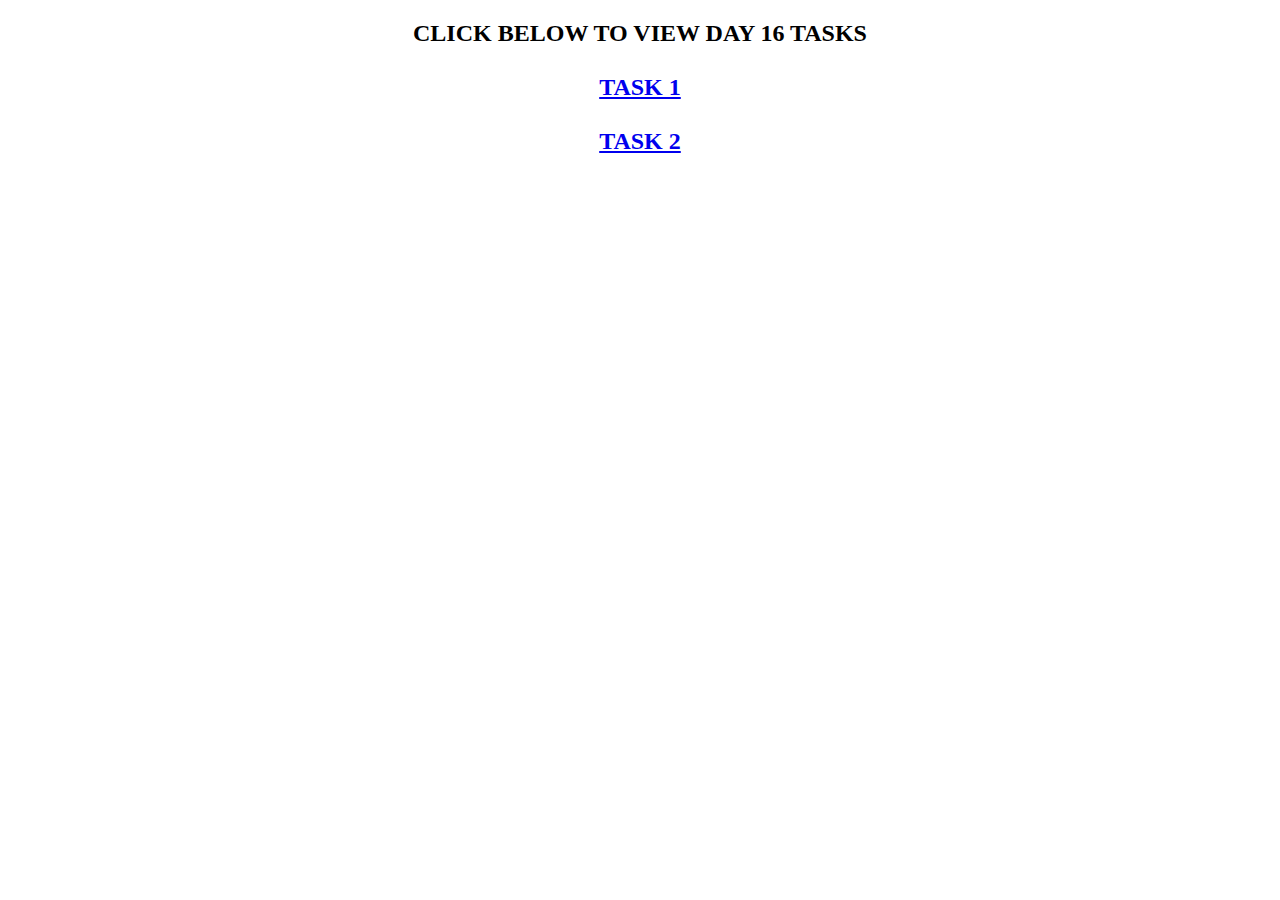
<file: index.html>
<!DOCTYPE html>
<html lang="en">
  <head>
    <meta charset="UTF-8" />
    <meta name="viewport" content="width=device-width, initial-scale=1.0" />
    <title>Day 16</title>
  </head>
  <body>
    <center>
      <h2>
        CLICK BELOW TO VIEW DAY 16 TASKS <br /><br />
        <a href="textonimage.html" target="_blank">TASK 1</a><br /><br />
        <a href="sample webpage.html" target="_blank">TASK 2</a><br /><br />
      </h2>
    </center>
  </body>
</html>
</file>
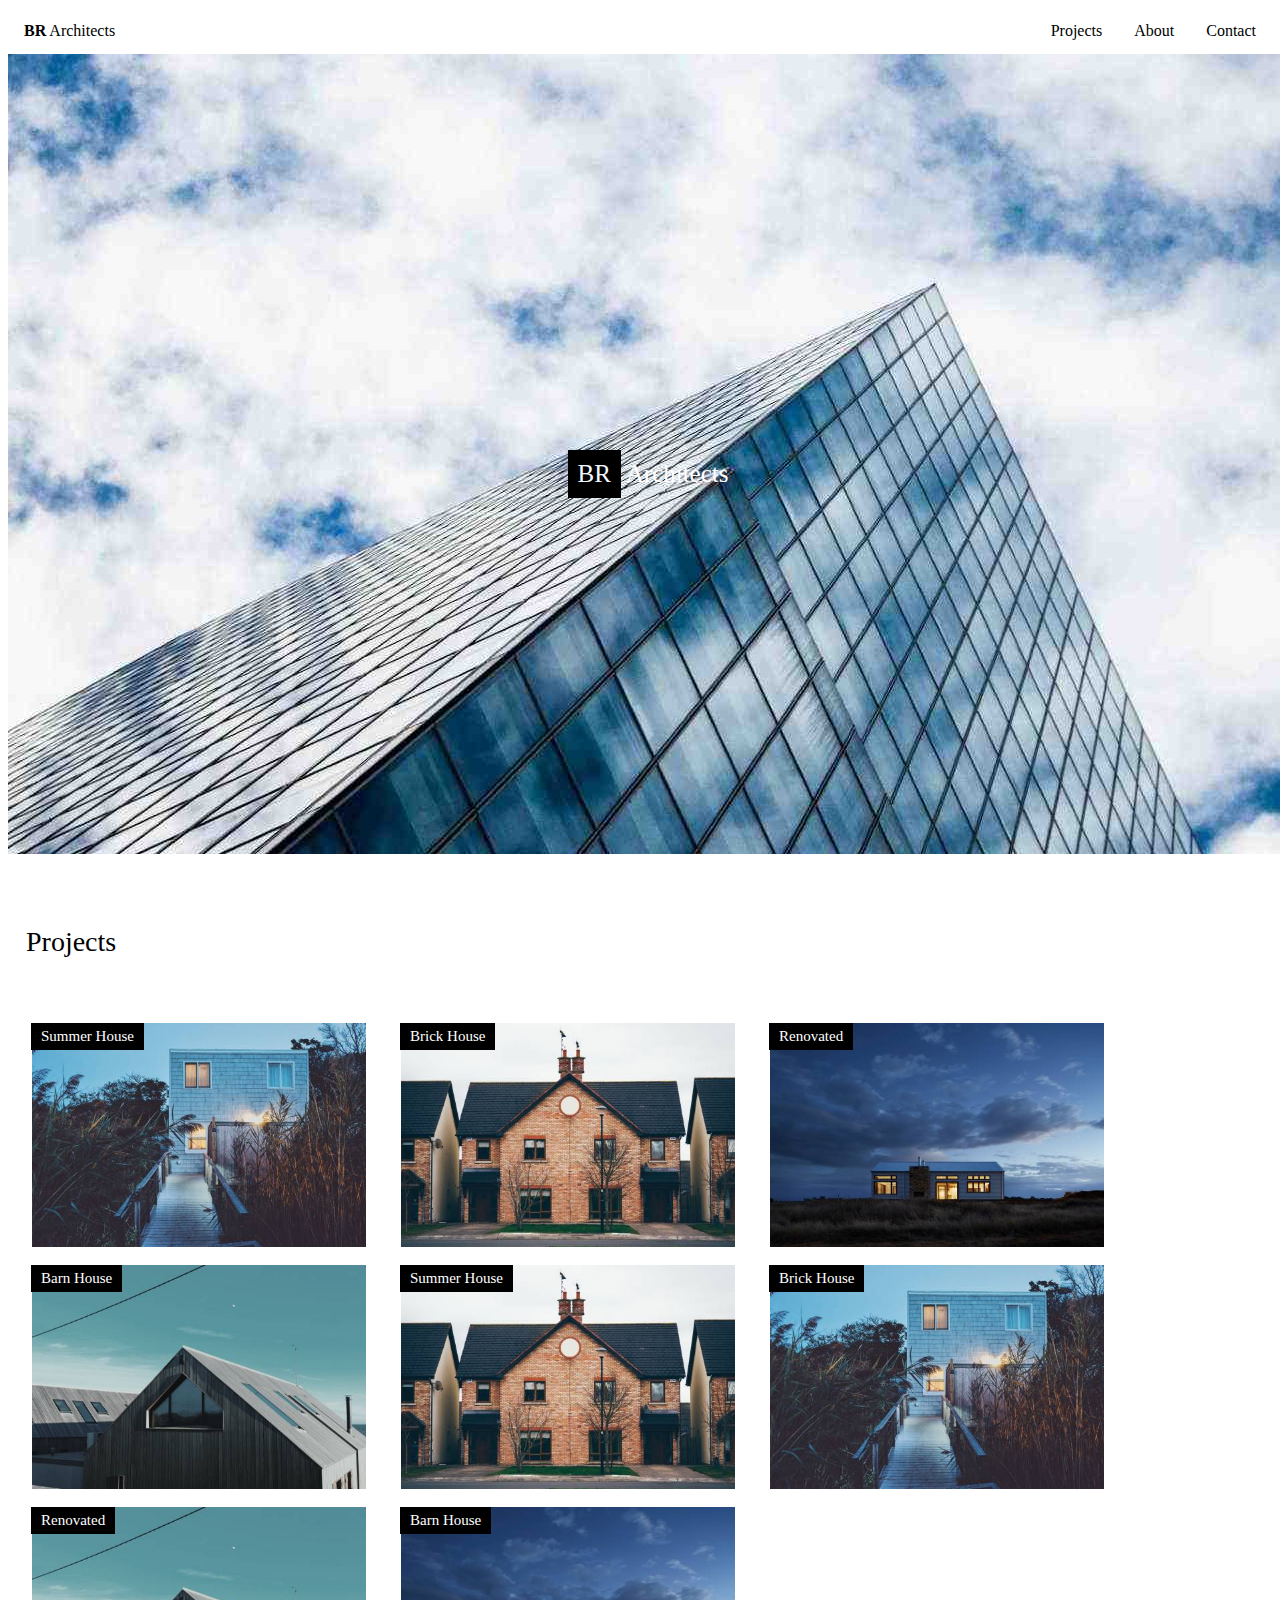
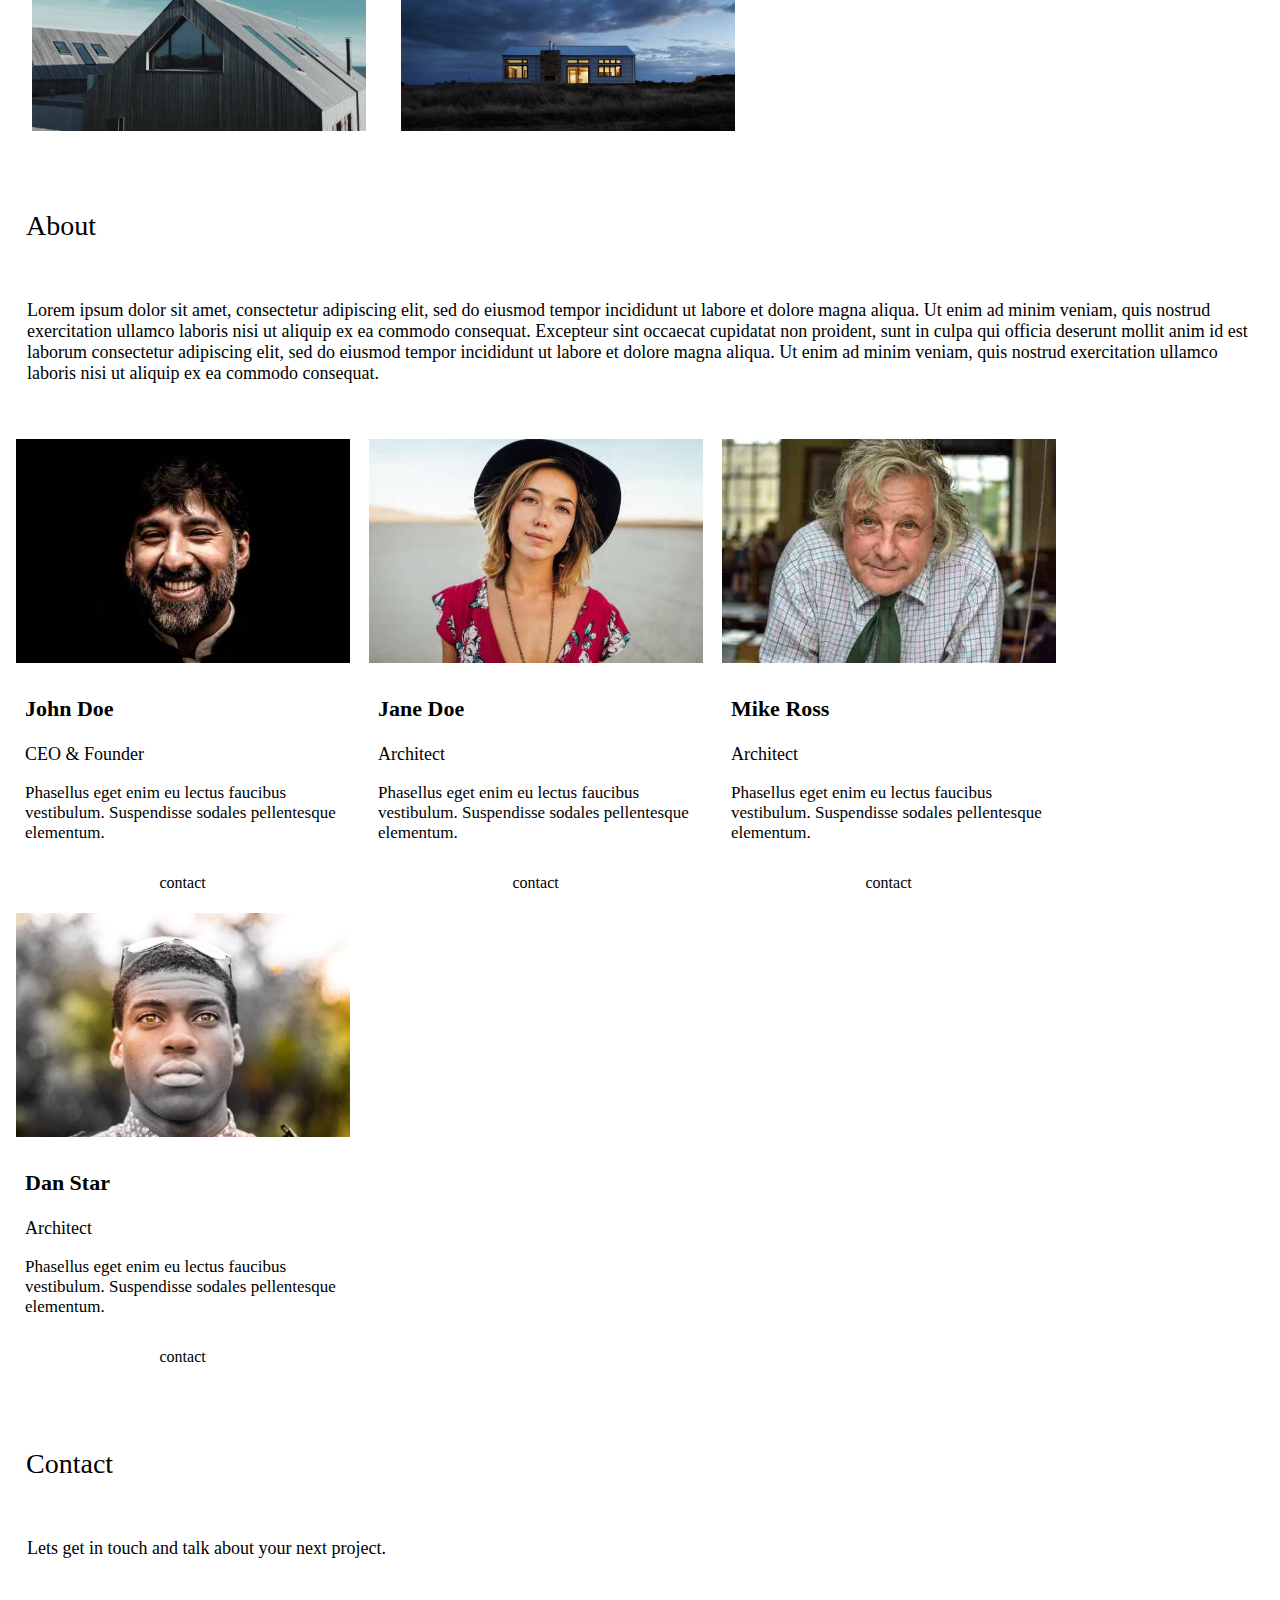
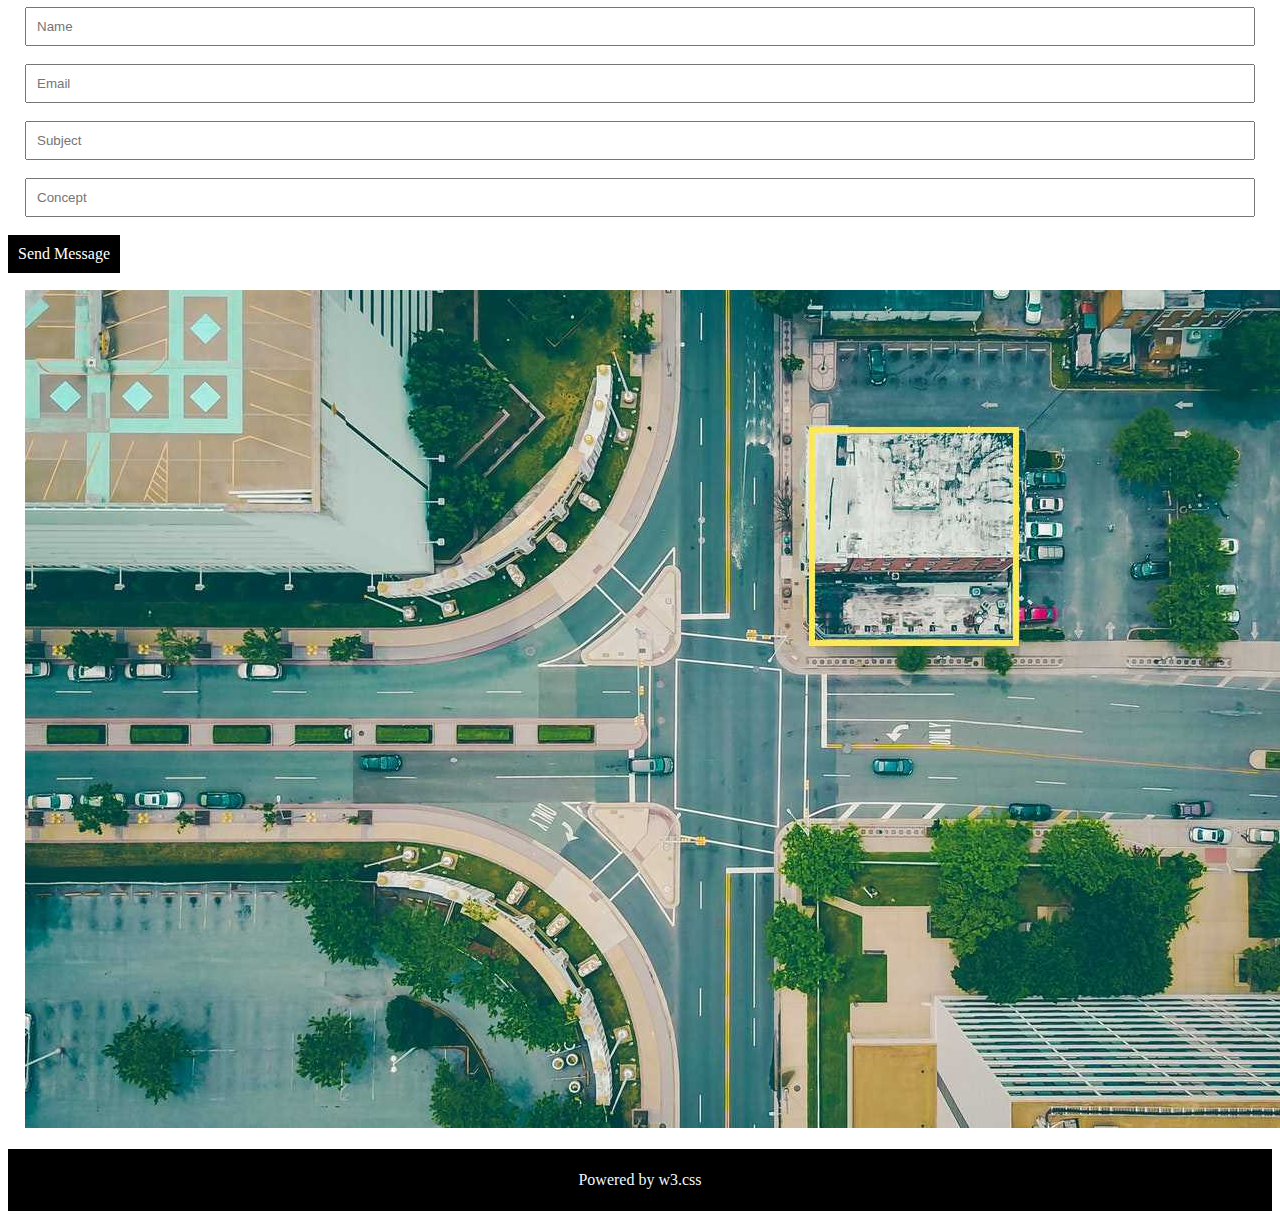
<file: sample webpage.html>
<!DOCTYPE html>
<html lang="en">

  <head>
    <meta charset="UTF-8" />
    <meta name="viewport" content="width=device-width, initial-scale=1.0" />
    <title>sample webpage</title>
    <link rel="stylesheet" href="style.css">
  </head>

  <body>
    <nav>
      <ul>
        <li style="float: left">
          <a href="#home"><b>BR</b> Architects</a>
        </li>
        <li><a href="#contact">Contact</a></li>
        <li><a href="#about">About</a></li>
        <li><a href="#projects">Projects</a></li>
      </ul>
    </nav>
    <div>
      <img src="architect.jpg" />
      <div class="center">
        <div class="block">BR </div> Architects
      </div>
    </div>
    <p>Projects</p>
    <div class="image">
      <img src="./house1.jpg" class="house">
      <div class="topleft">Summer House</div>
    </div>
    <div class="image">
      <img src="./house2.jpg" class="house">
      <div class="topleft">Brick House</div>
    </div>
    <div class="image">
      <img src="./house3.jpg" class="house">
      <div class="topleft">Renovated</div>
    </div>
    <div class="image">
      <img src="./house4.jpg" class="house">
      <div class="topleft">Barn House</div>
    </div>
    <div class="image">
      <img src="./house5.jpg" class="house">
      <div class="topleft">Summer House</div>
    </div>
    <div class="image">
      <img src="./house6.jpg" class="house">
      <div class="topleft">Brick House</div>
    </div>
    <div class="image">
      <img src="./house7.jpg" class="house">
      <div class="topleft">Renovated</div>
    </div>
    <div class="image">
      <img src="./house8.jpg" class="house">
      <div class="topleft">Barn House</div>
    </div>
    <p>About</p>
    <p class="info">Lorem ipsum dolor sit amet, consectetur adipiscing elit, sed
      do eiusmod tempor incididunt ut labore
      et dolore magna aliqua. Ut enim ad minim veniam, quis nostrud exercitation
      ullamco laboris nisi ut aliquip ex ea
      commodo consequat. Excepteur sint occaecat cupidatat non proident, sunt in
      culpa qui officia deserunt mollit anim
      id est laborum consectetur adipiscing elit, sed do eiusmod tempor
      incididunt ut labore et dolore magna aliqua. Ut
      enim ad minim veniam, quis nostrud exercitation ullamco laboris nisi ut
      aliquip ex ea commodo consequat.</p>
    <!-- <div class="image2"> -->
    <div class="image2">
      <img src="./team1.jpg" class="house" />
      <h3 class="prop1">John Doe</h3>
      <p class="prop2">CEO & Founder</p>
      <p class="prop3">Phasellus eget enim eu lectus faucibus<br>
        vestibulum. Suspendisse sodales pellentesque<br>
        elementum.</p>
      <div class="button">contact</div>
    </div>
    <div class="image2">
      <img src="./team2.jpg" class="house" />
      <h3 class="prop1">Jane Doe</h3>
      <p class="prop2">Architect</p>
      <p class="prop3">Phasellus eget enim eu lectus faucibus<br>
        vestibulum. Suspendisse sodales pellentesque<br>
        elementum.</p>
      <div class="button">contact</div>
    </div>
    <div class="image2">
      <img src="./team3.jpg" class="house" />
      <h3 class="prop1">Mike Ross</h3>
      <p class="prop2">Architect</p>
      <p class="prop3">Phasellus eget enim eu lectus faucibus<br>
        vestibulum. Suspendisse sodales pellentesque<br>
        elementum.</p>
      <div class="button">contact</div>
    </div>
    <div class="image2">
      <img src="./team4.jpg" class="house" />
      <h3 class="prop1">Dan Star</h3>
      <p class="prop2">Architect</p>
      <p class="prop3">Phasellus eget enim eu lectus faucibus<br>
        vestibulum. Suspendisse sodales pellentesque<br>
        elementum.</p>
      <div class="button">contact</div>
    </div>
  <!-- </div> -->
    <p>Contact</p>
    <p class="info">Lets get in touch and talk about your next project.</p>

    <form>
      <input type="text" placeholder="Name" /><br>
      <input type="email" placeholder="Email" /><br>
      <input type="text" placeholder="Subject" /><br>
      <input type="text" placeholder="Concept" /><br>
    </form>
    <div class="send">
      Send Message
    </div>
    <img src="./map.jpg" class="map">
    <footer>
      <div>
        Powered by w3.css
      </div>
    </footer>
  </body>

</html>
</file>
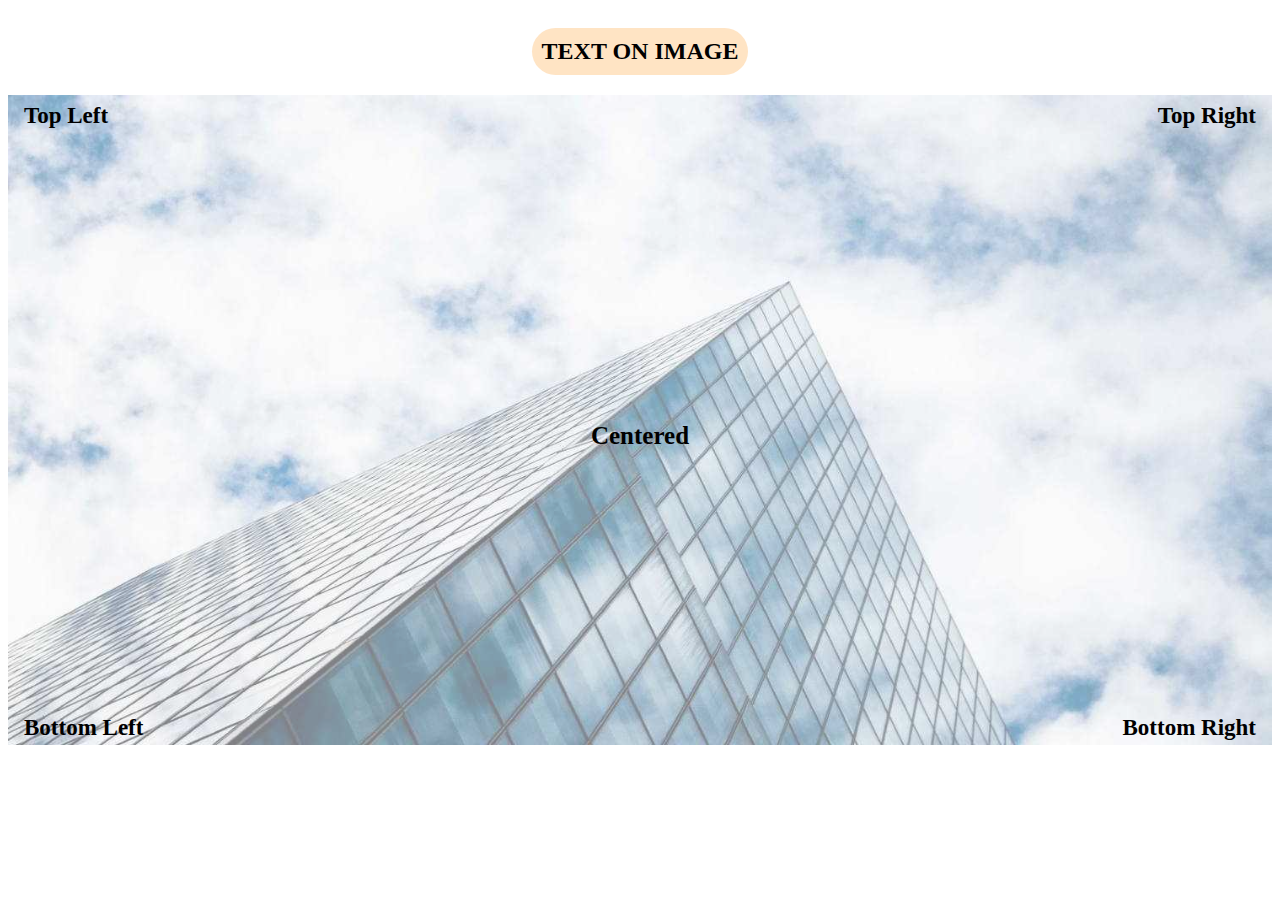
<file: textonimage.html>
<!DOCTYPE html>
<html lang="en">

<head>
  <title>Text On Image</title>
  <meta charset="UTF-8">
  <meta name="viewport" content="width=device-width, initial-scale=1">

  <head>
    <style>
      .image {
        position: relative;
      }

      .topleft {
        position: absolute;
        top: 8px;
        left: 16px;
        font-size: 23px;
      }

      .topright {
        position: absolute;
        top: 8px;
        right: 16px;
        font-size: 23px;
      }

      .bottomleft {
        position: absolute;
        bottom: 8px;
        left: 16px;
        font-size: 23px;
      }

      .bottomright {
        position: absolute;
        bottom: 8px;
        right: 16px;
        font-size: 23px;
      }

      .center {
        position: absolute;
        top: 50%;
        width: 100%;
        text-align: center;
        font-size: 25px;
      }

      img {
        width: 100%;
        height: 650px;
        opacity: 0.5;
      }

      h2 {
        background-color: bisque;
        border-radius: 60px;
        display: inline-block;
        padding: 10px;
      }
    </style>
  </head>

<body>
  <center>
    <h2>TEXT ON IMAGE</h2>
  </center>
  <div class="image">
    <img src="architect.jpg" alt="architect" width="1000" height="200">
    <h1>
      <div class="topleft">Top Left</div>
      <div class="topright">Top Right</div>
      <div class="bottomleft">Bottom Left</div>
      <div class="bottomright">Bottom Right</div>
      <div class="center">Centered</div>
    </h1>
  </div>
</body>

</html>
</file>
<file: style.css>
li a:hover {
  background-color: rgb(196, 200, 200);
}

.center {
  position: absolute;
  color: rgb(255, 255, 255);
  top: 50%;
  width: 100%;
  text-align: center;
  font-size: 25px;
}
ul {
  list-style-type: none;
  margin: 0;
  padding: 0;
  overflow: hidden;
  background-color: rgb(255, 255, 255);
  font-family: "Times New Roman", Times, serif;

}
li a {
  display: block;
  color: rgb(0, 0, 0);
  text-align: center;
  padding: 14px 16px;
  text-decoration: none;
  
}
li {
  float: right;
  
}
p {
  font-size: 28px;
  padding: 40px 17px 30px 18px;
}
p.info{
  font-size: 18px;
  padding: 0px 17px 30px 19px;
}
img.house {
  width: 334px;
  height: 224px;
  padding: 7px;
}
div.image{padding-left: 17px;
}
div.image1{padding-bottom: 0px;
  padding-left: 17px;
  display: inline-block;
}
h3.prop1{padding: 0px 0px 0px 16px;
  font-size: 22px;
}
p.prop2{padding: 0px 0px 0px 16px;
  font-size: 18px;
}
p.prop3{padding: 0px 0px 0px 16px;
  font-size: 17px;
}
button.prop4{padding: 0px 0px 0px 16px;
  font-size: 17px;
}
div.image2{padding-bottom: 0px;
  padding-left: 1px;
  display: inline-block;
  position: relative;
}
div.button{padding: 14px 14px 14px 14px;
  padding-left: 17px;
display: inline-block;
cursor: pointer;
text-align: center;
width: 90%;
}
div.send,div.button:hover {
  background-color: rgb(196, 200, 200);       
}
form{
display: flex;
flex-direction: column;
padding-left: 17px;
padding-right: 17px;
}
input {
padding: 10px;
}
div.send{color: white;
background-color: black;
display: inline-block;
padding: 10px;
}
img.map{padding: 17px;
}
footer{
color: aliceblue;
background-color: black;
text-align: center;
padding: 22px;
}
div.block{color: aliceblue;
background-color: black;
text-align: center;
padding: 10px;
display: inline-block;
}
.image {
display: inline-block;
position: relative;
vertical-align: top;
padding-left: 17px;
}
.topleft {
position: absolute;
display: inline-block;
top: 7px;
left: 23px;
font-size: 15px;
color: white;
background-color: black;
padding: 5px 10px;
}
</file>
